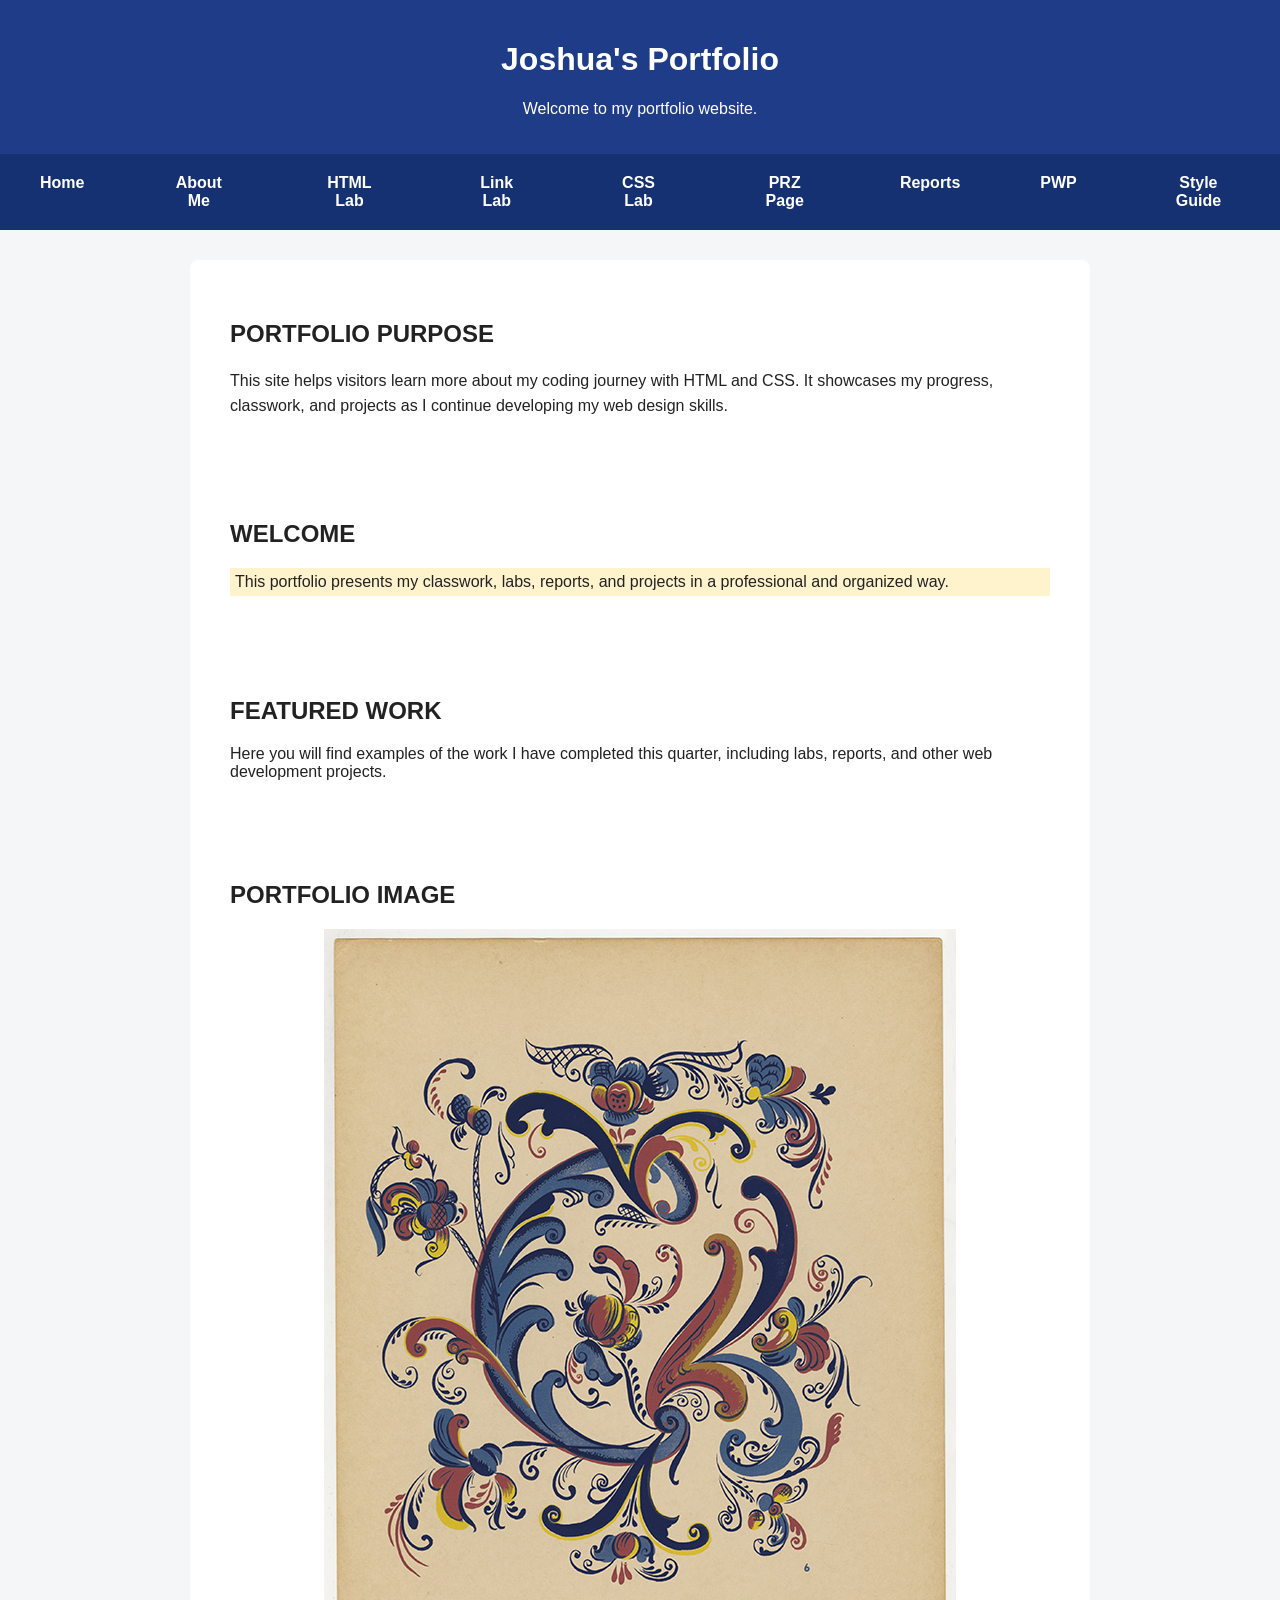
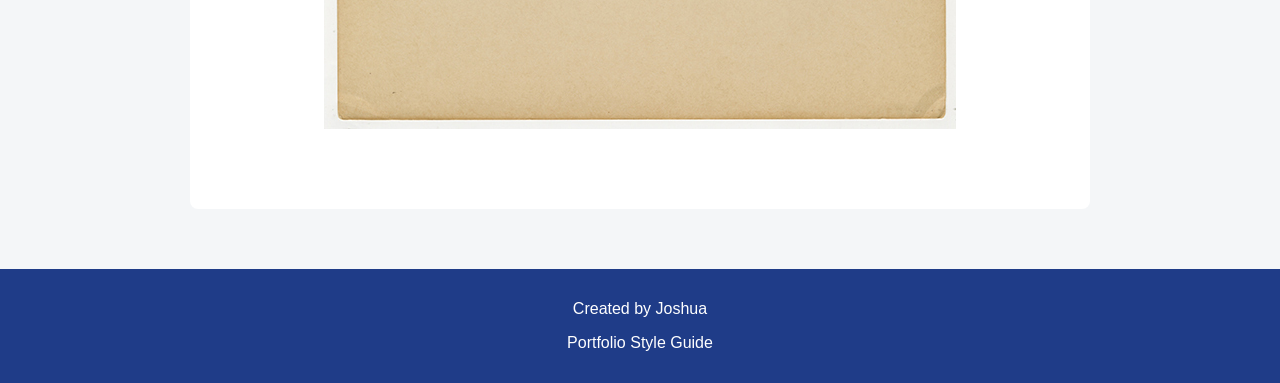
<file: index.html>
<!DOCTYPE html>
<html lang="en">
  <head>
    <meta charset="UTF-8">
    <meta name="viewport" content="width=device-width, initial-scale=1.0">
    <title>My Portfolio</title>
    <meta name="author" content="Joshua">
    <link rel="stylesheet" href="_css/format.css" type="text/css">
    <link rel="stylesheet" href="_css/layout.css" type="text/css">

    <style>
      h2 {
        text-transform: uppercase;
      }

      .highlight {
        background-color: #fff3cd;
        padding: 5px;
      }

      .welcome-text {
        line-height: 1.6;
      }
    </style>
  </head>

  <body>
    <header class="site-header">
      <h1>Joshua's Portfolio</h1>
      <p>Welcome to my portfolio website.</p>
    </header>

    <nav class="nav-bar" aria-label="Main menu">
      <ul>
        <li><a class="nav-link" href="index.html">Home</a></li>
        <li><a class="nav-link" href="about.html">About Me</a></li>
        <li><a class="nav-link" href="labs/html_lab/">HTML Lab</a></li>
        <li><a class="nav-link" href="labs/link_lab/">Link Lab</a></li>
        <li><a class="nav-link" href="labs/lab-css-JoshuaShibu5/">CSS Lab</a></li>
        <li><a class="nav-link" href="https://webapps-cascadia.github.io/lab-site-layout-JoshuaShibu5/">PRZ Page</a></li>
        <li><a class="nav-link" href="reports/">Reports</a></li>
        <li><a class="nav-link" href="pwp/">PWP</a></li>
        <li><a class="nav-link" href="style-guide.html">Style Guide</a></li>
      </ul>
    </nav>

    <main class="main-content">
      <section>
        <h2>Portfolio Purpose</h2>
        <p class="welcome-text">
          This site helps visitors learn more about my coding journey with HTML and CSS.
          It showcases my progress, classwork, and projects as I continue developing my
          web design skills.
        </p>
      </section>

      <section>
        <h2>Welcome</h2>
        <p class="highlight">
          This portfolio presents my classwork, labs, reports, and projects in a
          professional and organized way.
        </p>
      </section>

      <section>
        <h2>Featured Work</h2>
        <p>
          Here you will find examples of the work I have completed this quarter,
          including labs, reports, and other web development projects.
        </p>
      </section>

      <section>
        <h2>Portfolio Image</h2>
        <img src="_images/image.jpg" alt="Portfolio homepage image or screenshot of my work">
      </section>
    </main>

    <footer class="footer">
      <p>Created by Joshua</p>
      <p><a href="style-guide.html">Portfolio Style Guide</a></p>
    </footer>
  </body>
</html>
</file>
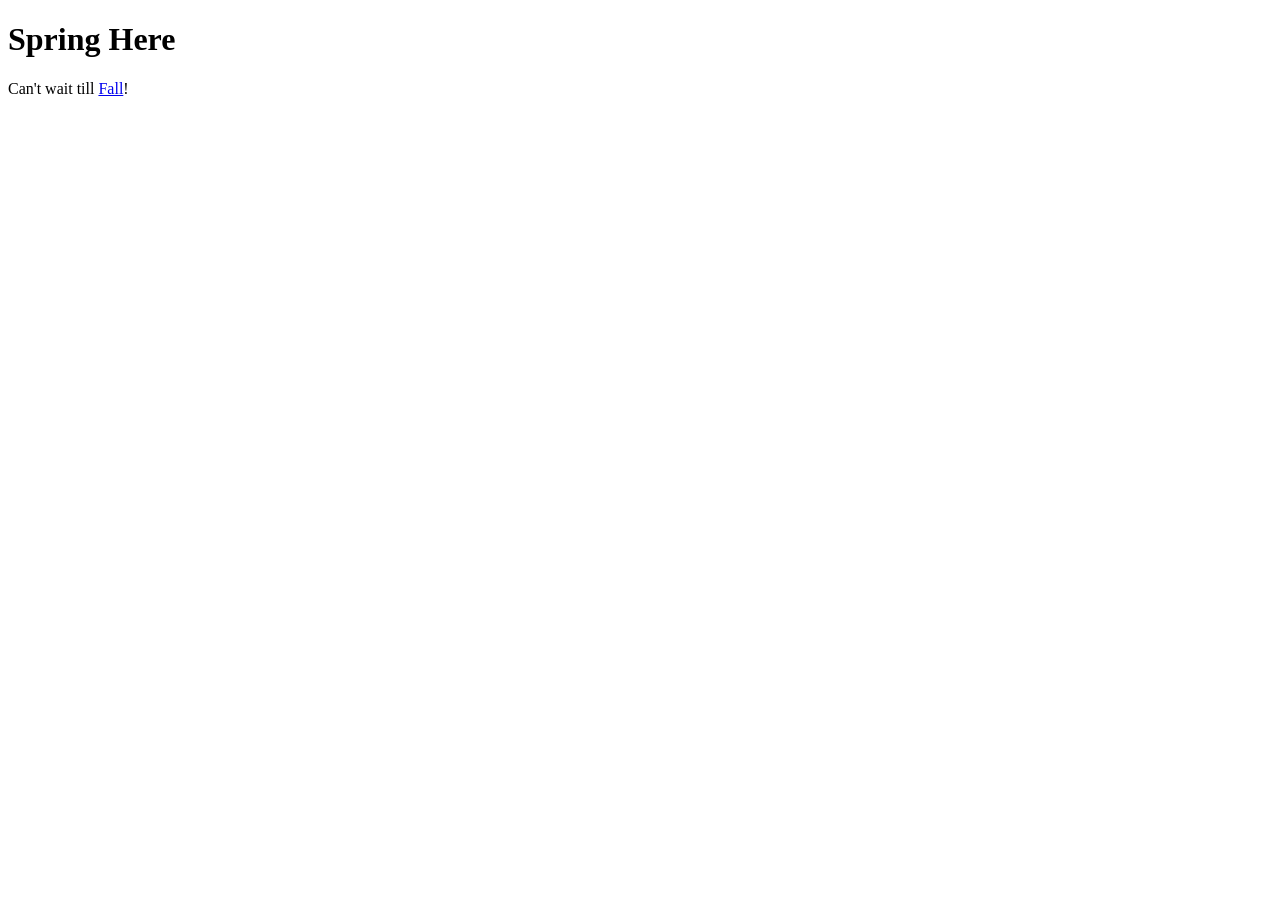
<file: labs/html_lab/index.html>
<!DOCTYPE html>
<html lang="en">
  <head>
     <title>Spring</title> 
    <meta name= "author" content="Joshua">
    <meta charset="utf-8">
    <meta name="viewport" content="width=device-width, initial-scale=1.0">
  </head>
  <body>
      <h1>Spring Here</h1>
   <p>Can't wait till <a href="fall.html">Fall</a>!</p> 
  </body>
</html>
</file>
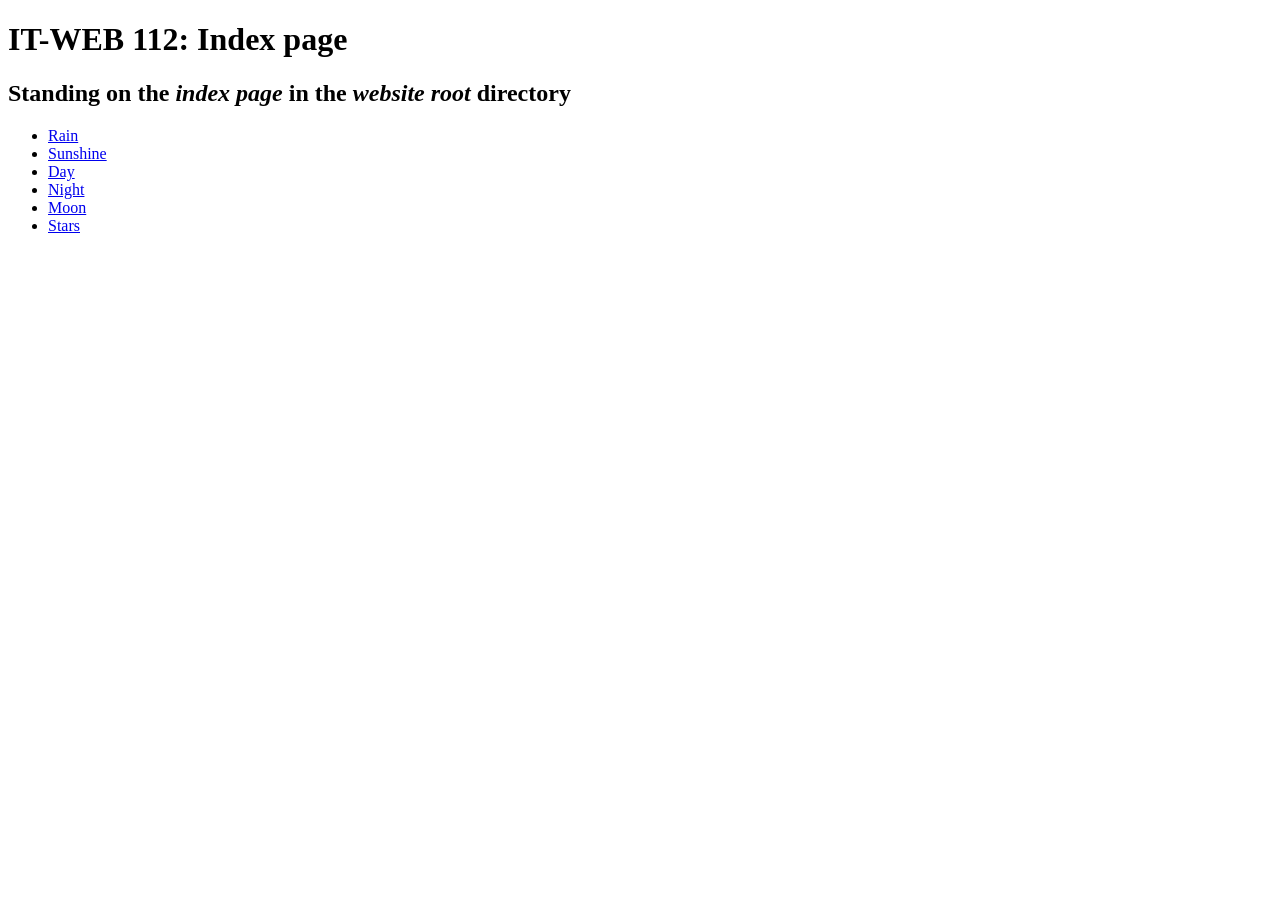
<file: labs/link_lab/index.html>
<!DOCTYPE html>
<html lang="en">
  <head>
    <title>Links Lab</title> <!-- NOTE: This is an HTML comment -->
    <!-- a comment starting with ""TODO" means the code here needs to be changed -->
    <meta name="author" content="Joshua"> <!-- TODO: Update the content attribute with your name -->
    <meta charset="utf-8">
    <meta name="viewport" content="width=device-width, initial-scale=1.0">
  </head>
  <body>
   <h1>IT-WEB 112: Index page</h1>     <!-- TODO: Update both headings (<h1> and <h2>) to fit each page  -->
   <h2>Standing on the <em>index page</em> in the <em>website root</em> directory</h2>
   <ul>
    <li><a href="rain.html">Rain</a></li>     <!-- TODO: replace the # with the proper link for rain.html
    NOTE:  <a href="#"> means "stay on this page" -->
    <li><a href="sunshine.html">Sunshine</a></li> <!-- TODO: replace the # with the proper relative link -->
    <li><a href="red/day.html">Day</a></li>      <!-- TODO: replace the # with the proper relative link -->
    <li><a href="red/night.html">Night</a></li>    <!-- TODO: replace the # with the proper relative link -->
    <li><a href="blue/moon.html">Moon</a></li>     <!-- TODO: replace the # with the proper relative link -->
    <li><a href="blue/stars.html">Stars</a></li>    <!-- TODO: replace the # with the proper relative link -->
   </ul>
  </body>
</html>
</file>
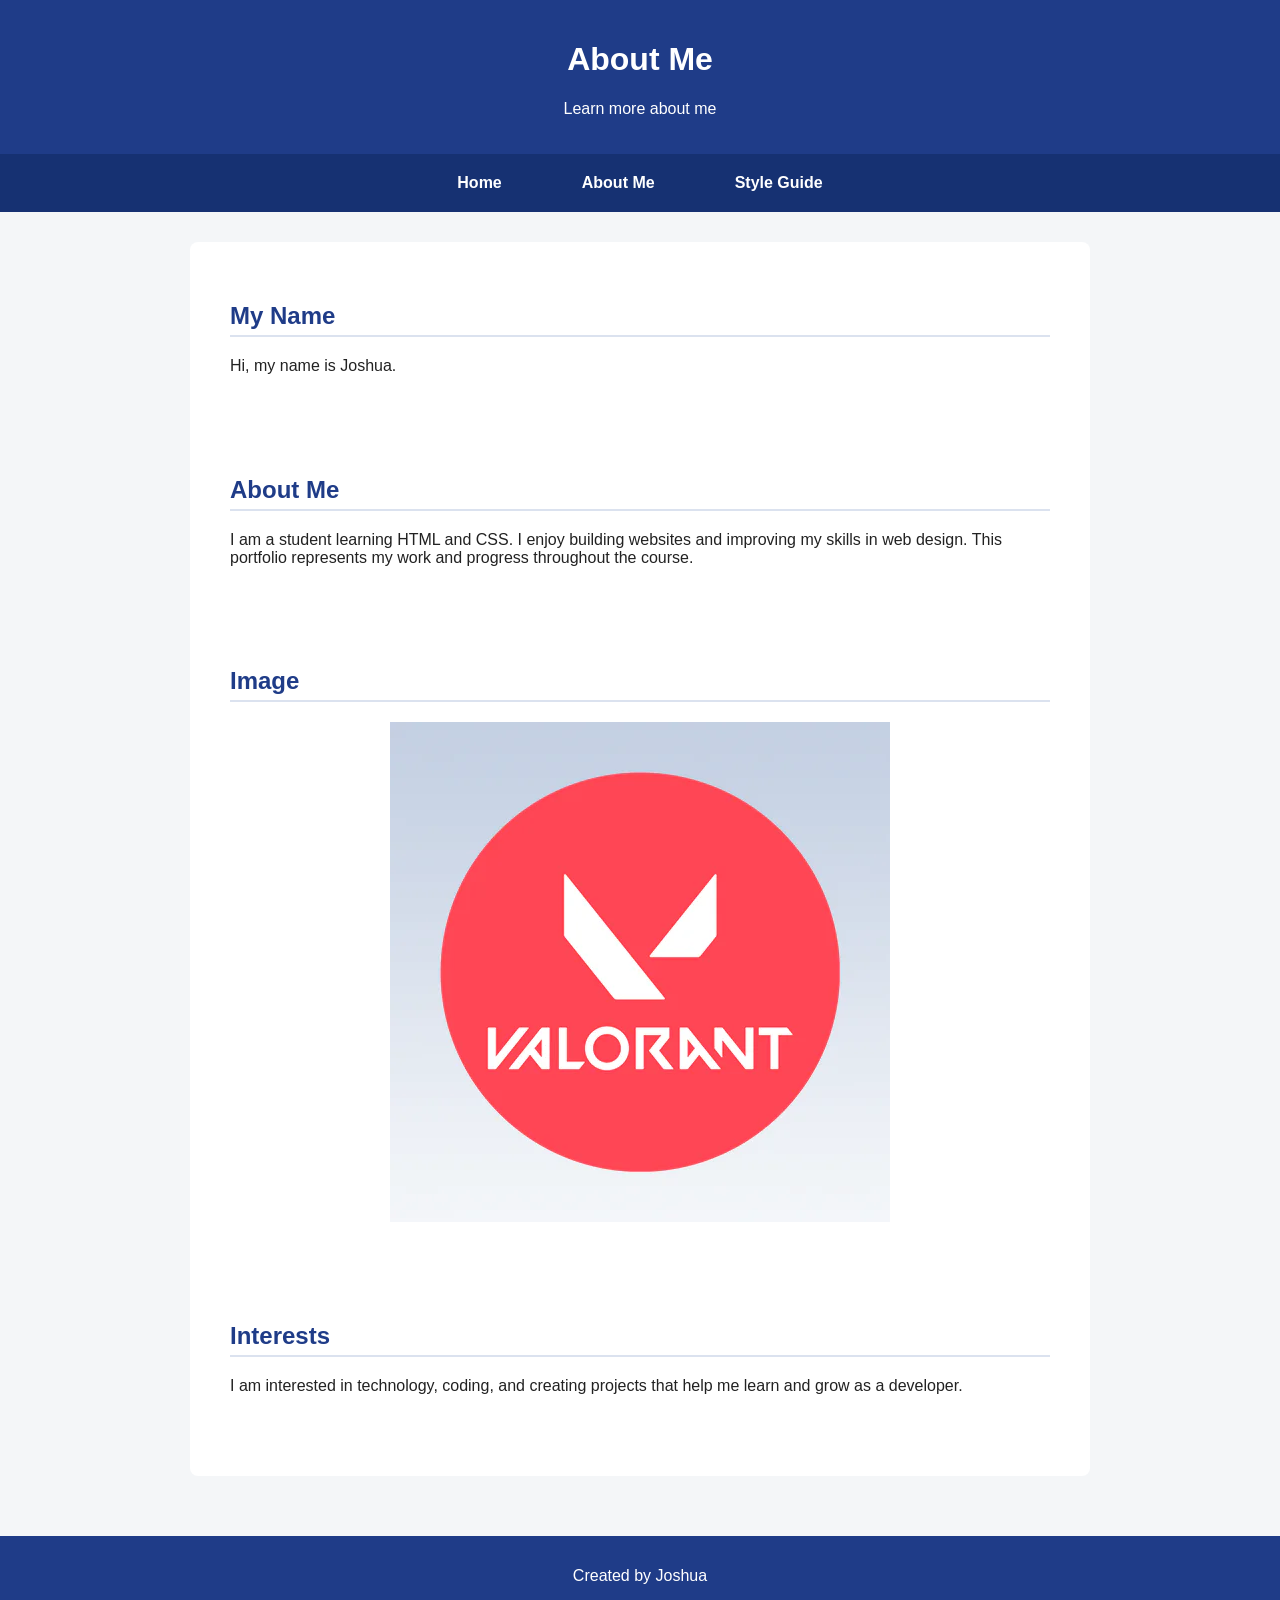
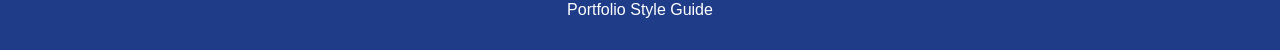
<file: about.html>
<!DOCTYPE html>
<html lang="en">
<head>
  <meta charset="UTF-8">
  <meta name="viewport" content="width=device-width, initial-scale=1.0">
  <title>About Me</title>
  <link rel="stylesheet" href="_css/format.css" type="text/css">
  <link rel="stylesheet" href="_css/layout.css" type="text/css">
</head>

<body>
  <header class="site-header">
    <h1>About Me</h1>
    <p>Learn more about me</p>
  </header>

  <nav class="nav-bar" aria-label="Main menu">
    <ul>
      <li><a class="nav-link" href="index.html">Home</a></li>
      <li><a class="nav-link" href="about.html">About Me</a></li>
      <li><a class="nav-link" href="style-guide.html">Style Guide</a></li>
    </ul>
  </nav>

  <main class="main-content">
    <section>
      <h2 class="section-title">My Name</h2>
      <p>Hi, my name is Joshua.</p>
    </section>

    <section>
      <h2 class="section-title">About Me</h2>
      <p>
        I am a student learning HTML and CSS. I enjoy building websites and
        improving my skills in web design. This portfolio represents my work
        and progress throughout the course.
      </p>
    </section>

    <section>
      <h2 class="section-title">Image</h2>
      <img src="_images/about.webp" alt="Image representing my interests">
    </section>

    <section>
      <h2 class="section-title">Interests</h2>
      <p>
        I am interested in technology, coding, and creating projects that help
        me learn and grow as a developer.
      </p>
    </section>
  </main>

  <footer class="footer">
    <p>Created by Joshua</p>
    <p><a href="style-guide.html">Portfolio Style Guide</a></p>
  </footer>
</body>
</html>
</file>
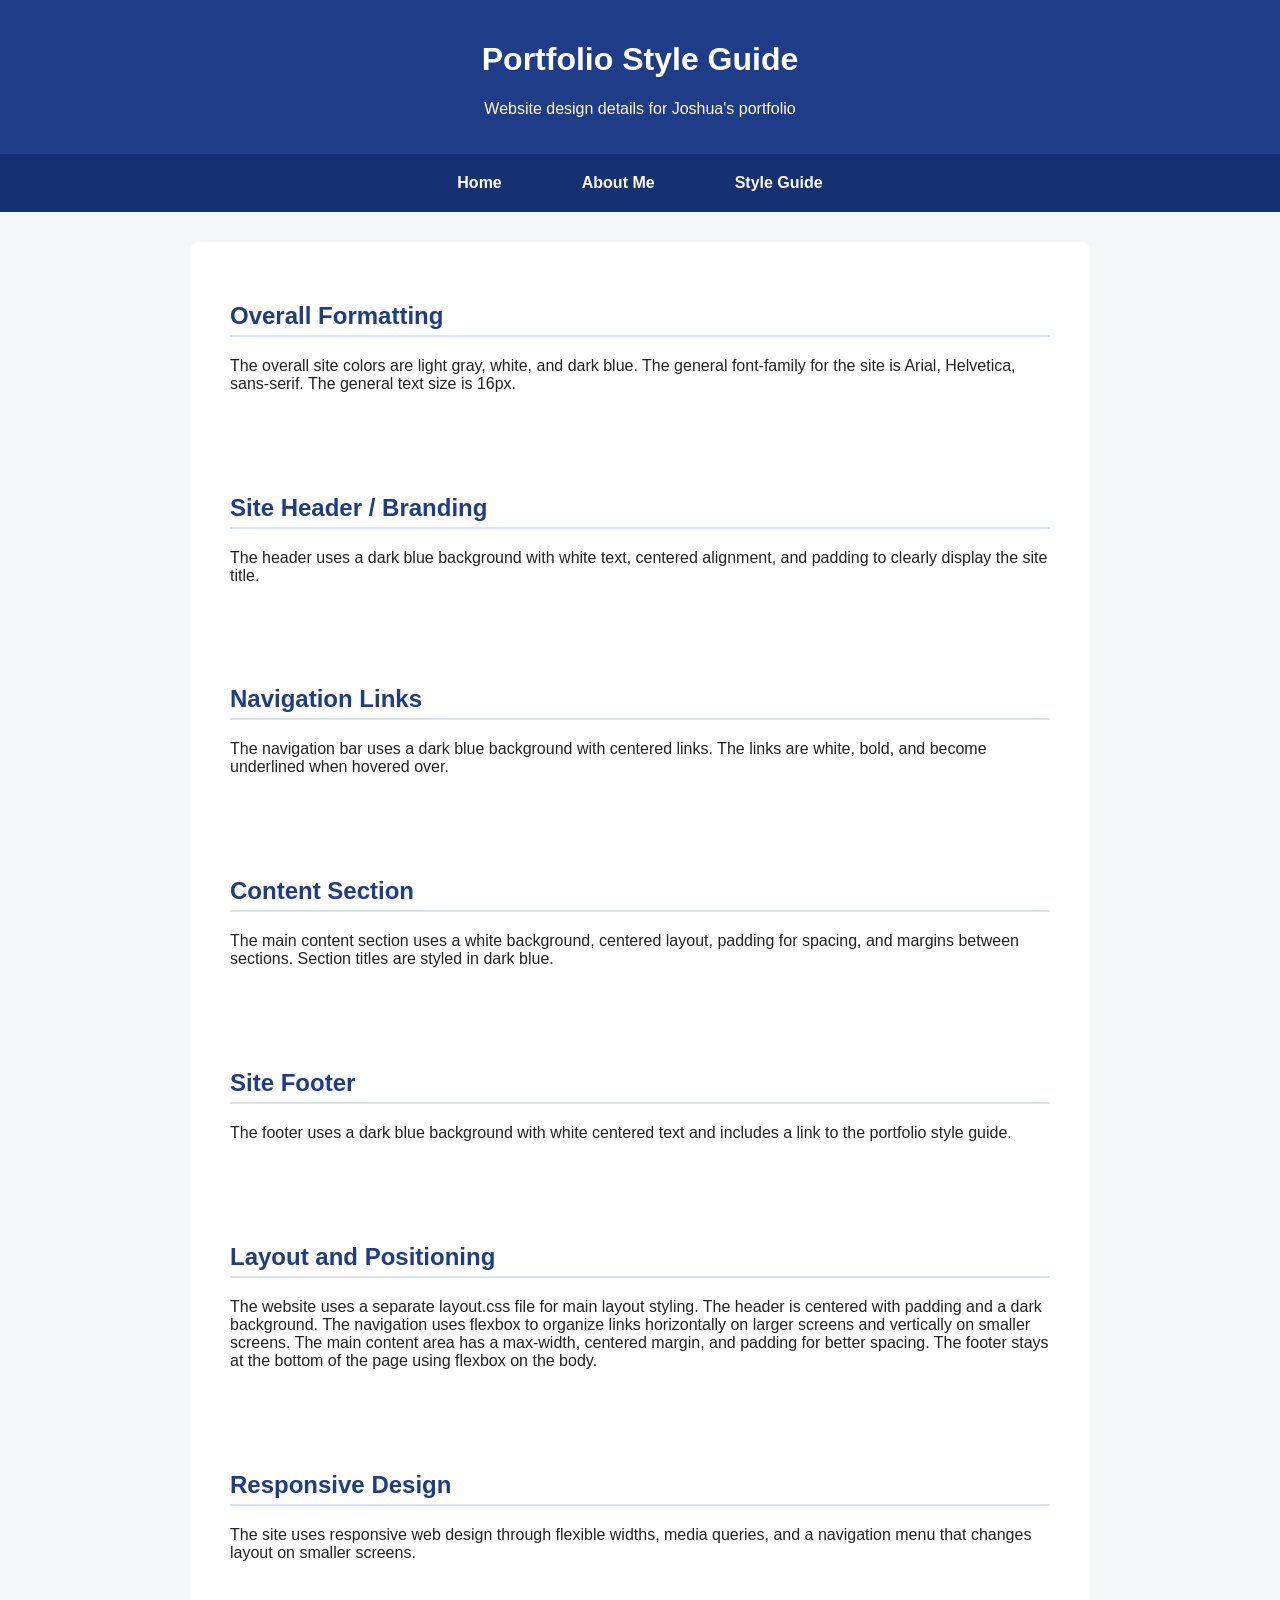
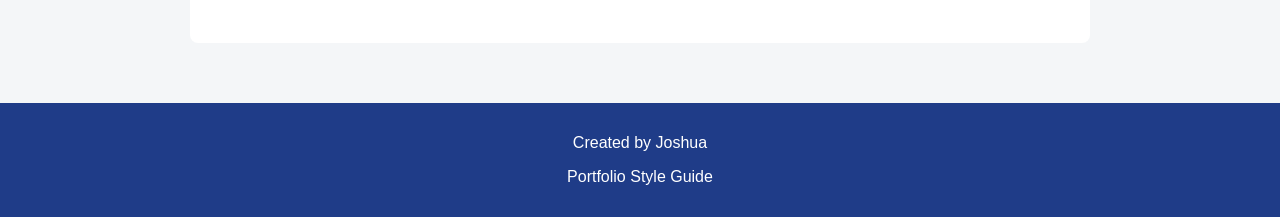
<file: style-guide.html>
<!DOCTYPE html>
<html lang="en">
<head>
  <meta charset="UTF-8">
  <meta name="viewport" content="width=device-width, initial-scale=1.0">
  <title>Portfolio Style Guide</title>
  <link rel="stylesheet" href="_css/format.css" type="text/css">
  <link rel="stylesheet" href="_css/layout.css" type="text/css">
</head>

<body>
  <header class="site-header">
    <h1>Portfolio Style Guide</h1>
    <p>Website design details for Joshua's portfolio</p>
  </header>

  <nav class="nav-bar" aria-label="Main menu">
    <ul>
      <li><a class="nav-link" href="index.html">Home</a></li>
      <li><a class="nav-link" href="about.html">About Me</a></li>
      <li><a class="nav-link" href="style-guide.html">Style Guide</a></li>
    </ul>
  </nav>

  <main class="main-content">
    
    <section>
      <h2 class="section-title">Overall Formatting</h2>
      <p>
        The overall site colors are light gray, white, and dark blue. The general
        font-family for the site is Arial, Helvetica, sans-serif. The general text
        size is 16px.
      </p>
    </section>

    <section>
      <h2 class="section-title">Site Header / Branding</h2>
      <p>
        The header uses a dark blue background with white text, centered alignment,
        and padding to clearly display the site title.
      </p>
    </section>

    <section>
      <h2 class="section-title">Navigation Links</h2>
      <p>
        The navigation bar uses a dark blue background with centered links. The links
        are white, bold, and become underlined when hovered over.
      </p>
    </section>

    <section>
      <h2 class="section-title">Content Section</h2>
      <p>
        The main content section uses a white background, centered layout, padding for
        spacing, and margins between sections. Section titles are styled in dark blue.
      </p>
    </section>

    <section>
      <h2 class="section-title">Site Footer</h2>
      <p>
        The footer uses a dark blue background with white centered text and includes
        a link to the portfolio style guide.
      </p>
    </section>

    <section>


  <h2 class="section-title" >Layout and Positioning</h2>
  <p>
    The website uses a separate layout.css file for main layout styling.
    The header is centered with padding and a dark background. The navigation
    uses flexbox to organize links horizontally on larger screens and vertically
    on smaller screens. The main content area has a max-width, centered margin,
    and padding for better spacing. The footer stays at the bottom of the page
    using flexbox on the body.
  </p>
</section>

<section>
  <h2 class="section-title">Responsive Design</h2>
  <p>
    The site uses responsive web design through flexible widths, media queries,
    and a navigation menu that changes layout on smaller screens.
  </p>
</section>

  </main>

  <footer class="footer">
    <p>Created by Joshua</p>
    <p><a href="style-guide.html">Portfolio Style Guide</a></p>
  </footer>
</body>
</html>
</file>
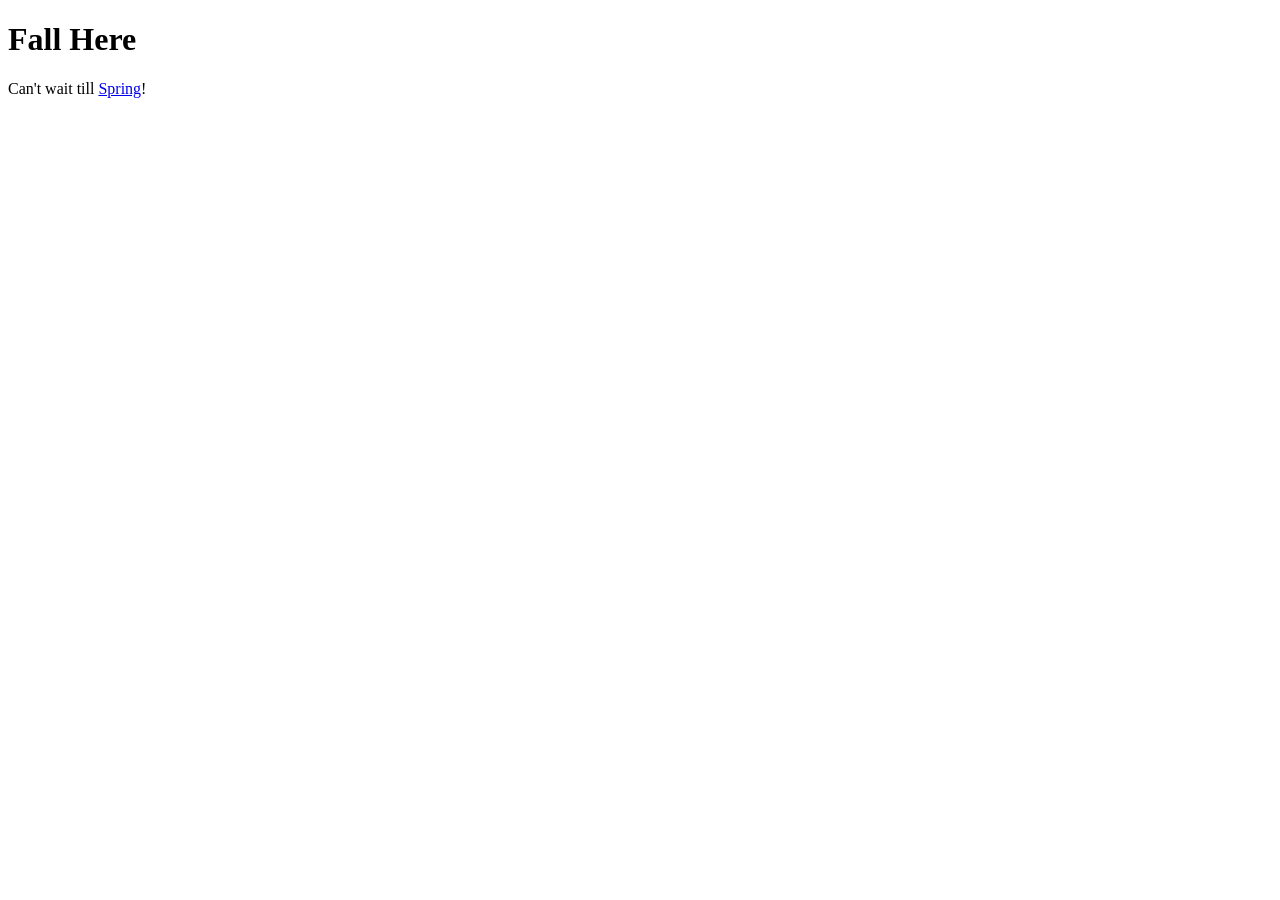
<file: labs/html_lab/fall.html>
<!DOCTYPE html>
<html lang="en">
  <head>
    <title>Fall</title>
    <meta name= "author" content="Joshua">
    <meta charset="utf-8">
    <meta name="viewport" content="width=device-width, initial-scale=1.0">
  </head>
  <body>
    <h1>Fall Here</h1>
   <p>Can't wait till <a href="index.html">Spring</a>!</p>  
  </body>
</html>
</file>
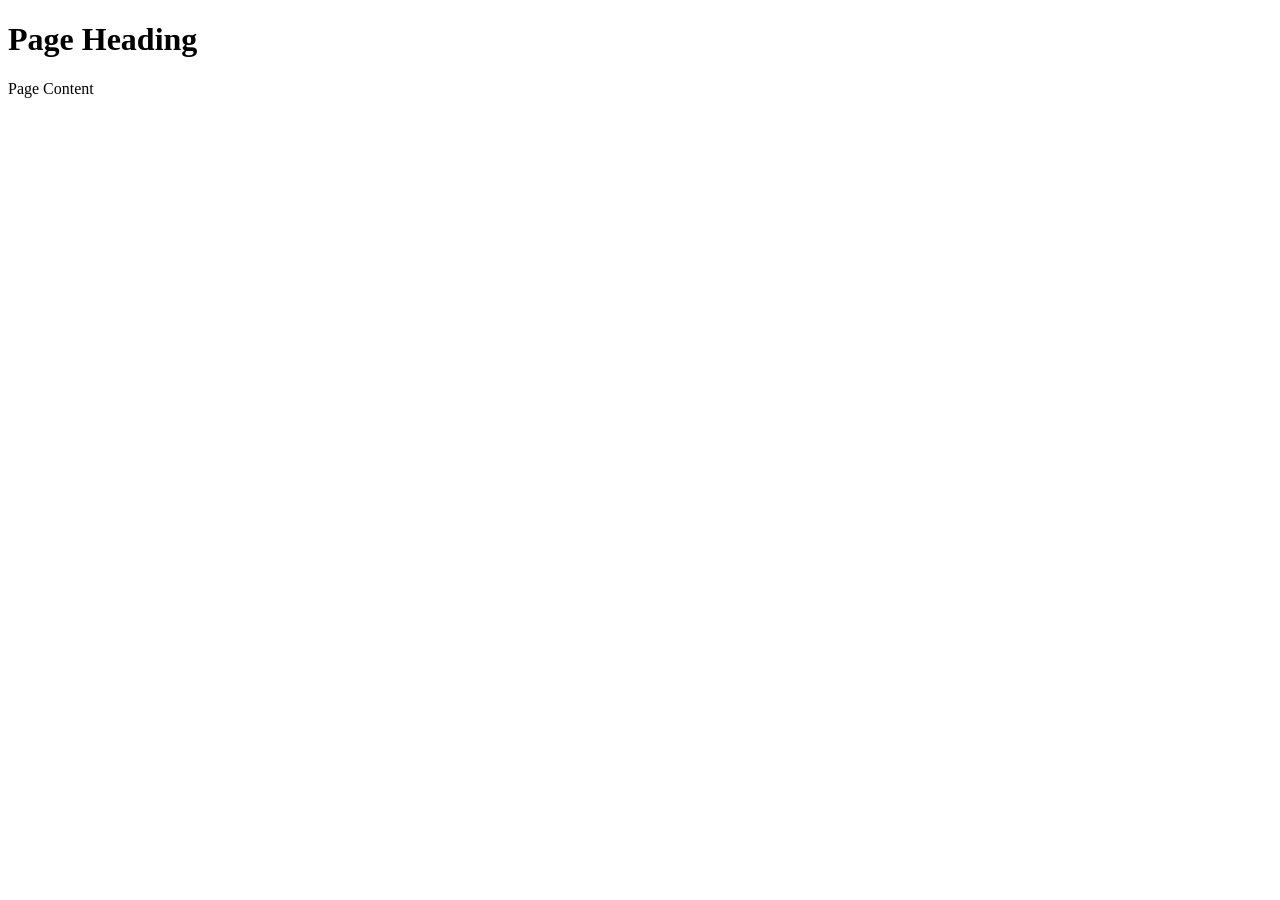
<file: labs/html_lab/template.html>
<!DOCTYPE html>
<html lang="en">
  <head>
    <title>HTML Template  change to your page title</title>
    <meta name= "author" content="Joshua">
    <meta charset="utf-8">
    <meta name="viewport" content="width=device-width, initial-scale=1.0">
  </head>
  <body>
    <h1>Page Heading</h1>
    <p>Page Content</p>
  </body>
</html>
</file>
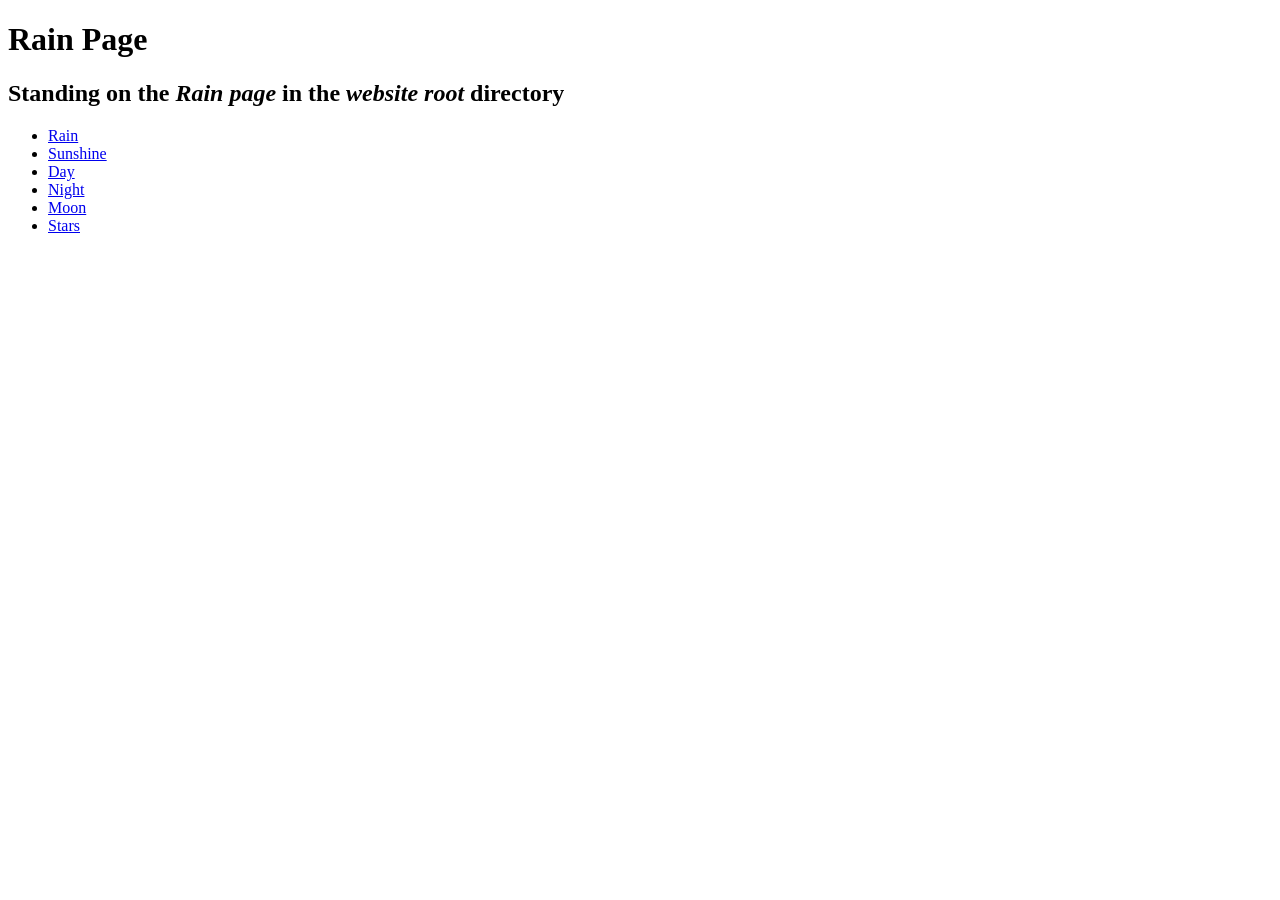
<file: labs/link_lab/rain.html>
<!DOCTYPE html>
<html lang="en">
  <head>
    <title>Links Lab</title> <!-- NOTE: This is an HTML comment -->
    <!-- a comment starting with ""TODO" means the code here needs to be changed -->
    <meta name="author" content="Joshua"> <!-- TODO: Update the content attribute with your name -->
    <meta charset="utf-8">
    <meta name="viewport" content="width=device-width, initial-scale=1.0">
  </head>
  <body>
   <h1>Rain Page</h1>     <!-- TODO: Update both headings (<h1> and <h2>) to fit each page  -->
   <h2>Standing on the <em>Rain page</em> in the <em>website root</em> directory</h2>
   <ul>
    <li><a href="rain.html">Rain</a></li>     <!-- TODO: replace the # with the proper link for rain.html
    NOTE:  <a href="#"> means "stay on this page" -->
    <li><a href="sunshine.html">Sunshine</a></li> <!-- TODO: replace the # with the proper relative link -->
    <li><a href="red/day.html">Day</a></li>      <!-- TODO: replace the # with the proper relative link -->
    <li><a href="red/night.html">Night</a></li>    <!-- TODO: replace the # with the proper relative link -->
    <li><a href="blue/moon.html">Moon</a></li>     <!-- TODO: replace the # with the proper relative link -->
    <li><a href="blue/stars.html">Stars</a></li>    <!-- TODO: replace the # with the proper relative link -->
   </ul>
  </body>
</html>
</file>
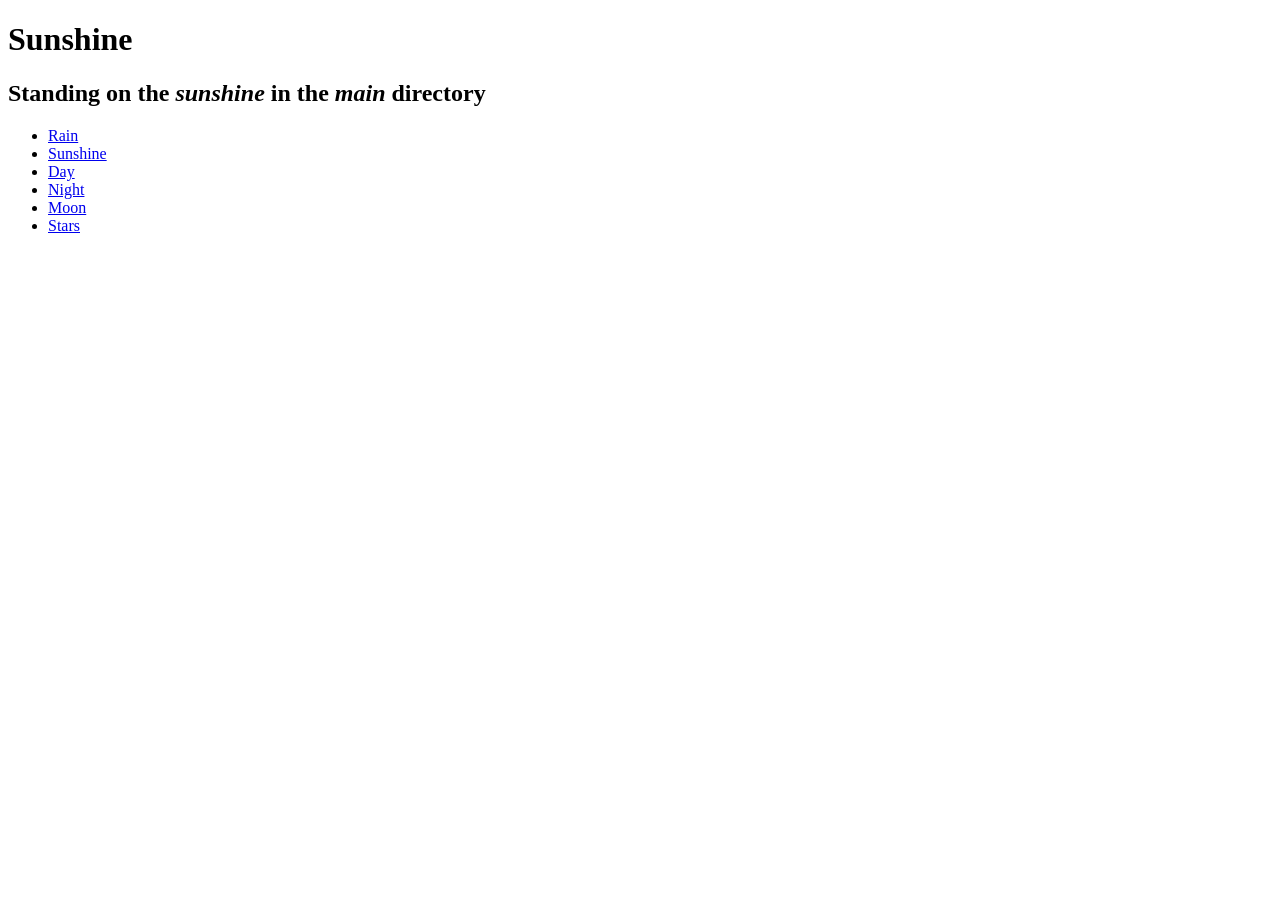
<file: labs/link_lab/.github/sunshine.html>
<!DOCTYPE html>
<html lang="en">
  <head>
    <title>Links Lab</title> <!-- NOTE: This is an HTML comment -->
    <!-- a comment starting with ""TODO" means the code here needs to be changed -->
    <meta name="author" content="Joshua"> <!-- TODO: Update the content attribute with your name -->
    <meta charset="utf-8">
    <meta name="viewport" content="width=device-width, initial-scale=1.0">
  </head>
  <body>
   <h1>Sunshine </h1>     <!-- TODO: Update both headings (<h1> and <h2>) to fit each page  -->
   <h2>Standing on the <em>sunshine </em> in the <em>main</em> directory</h2>
   <ul>
    <li><a href="rain.html">Rain</a></li>     <!-- TODO: replace the # with the proper link for rain.html
    NOTE:  <a href="#"> means "stay on this page" -->
    <li><a href="sunshine.html">Sunshine</a></li> <!-- TODO: replace the # with the proper relative link -->
    <li><a href="red/day.html">Day</a></li>      <!-- TODO: replace the # with the proper relative link -->
    <li><a href="red/night.html">Night</a></li>    <!-- TODO: replace the # with the proper relative link -->
    <li><a href="blue/moon.html">Moon</a></li>     <!-- TODO: replace the # with the proper relative link -->
    <li><a href="blue/stars.html">Stars</a></li>    <!-- TODO: replace the # with the proper relative link -->
   </ul>
  </body>
</html>
</file>
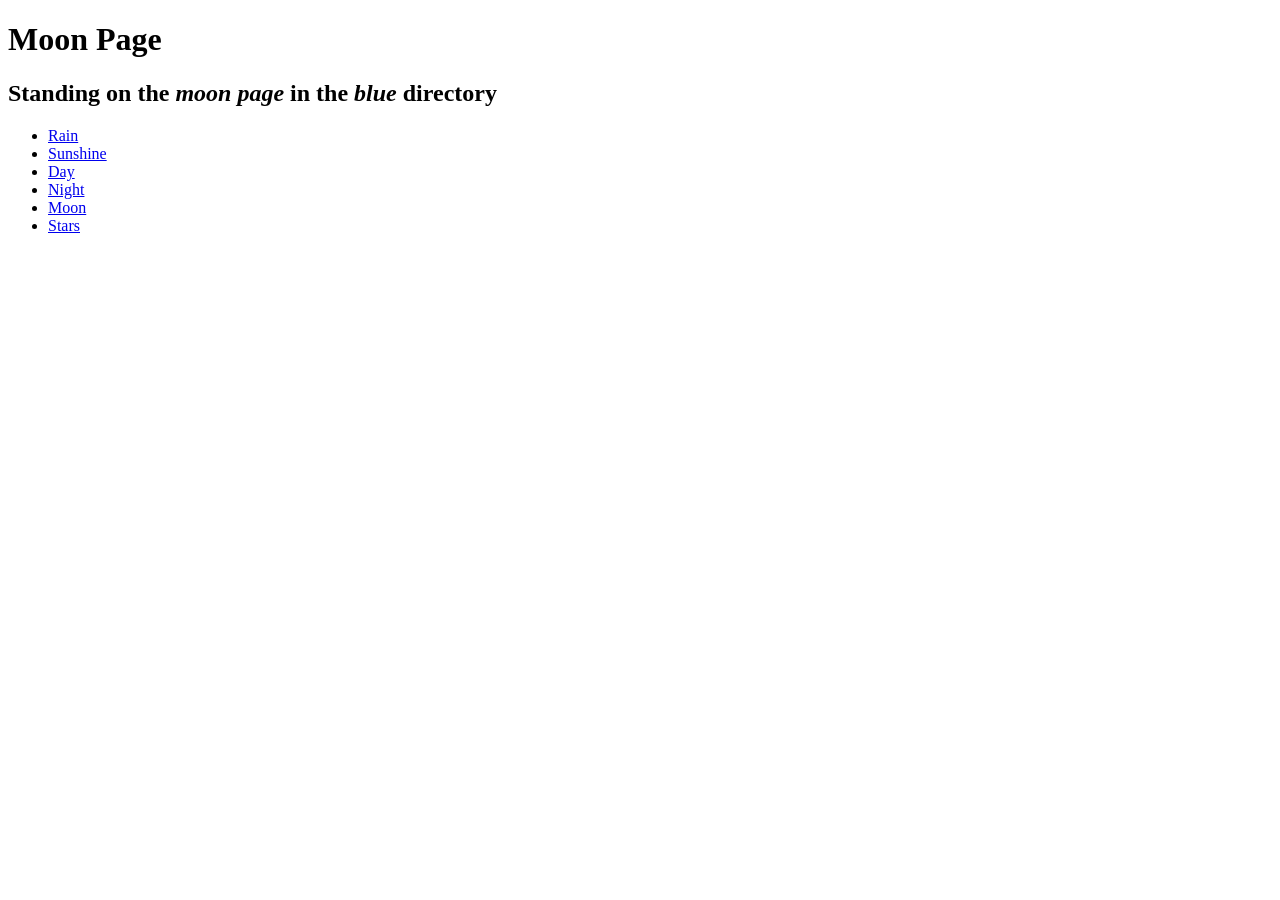
<file: labs/link_lab/blue/moon.html>
<!DOCTYPE html>
<html lang="en">
  <head>
    <title>Links Lab</title> <!-- NOTE: This is an HTML comment -->
    <!-- a comment starting with ""TODO" means the code here needs to be changed -->
    <meta name="author" content="Joshua"> <!-- TODO: Update the content attribute with your name -->
    <meta charset="utf-8">
    <meta name="viewport" content="width=device-width, initial-scale=1.0">
  </head>
  <body>
   <h1>Moon Page</h1>     <!-- TODO: Update both headings (<h1> and <h2>) to fit each page  -->
   <h2>Standing on the <em>moon page</em> in the <em>blue</em> directory</h2>
   <ul>
    <li><a href="../rain.html">Rain</a></li>     <!-- TODO: replace the # with the proper link for rain.html
    NOTE:  <a href="#"> means "stay on this page" -->
    <li><a href="../sunshine.html">Sunshine</a></li> <!-- TODO: replace the # with the proper relative link -->
    <li><a href="../red/day.html">Day</a></li>      <!-- TODO: replace the # with the proper relative link -->
    <li><a href="../red/night.html">Night</a></li>    <!-- TODO: replace the # with the proper relative link -->
    <li><a href="moon.html">Moon</a></li>     <!-- TODO: replace the # with the proper relative link -->
    <li><a href="stars.html">Stars</a></li>    <!-- TODO: replace the # with the proper relative link -->
   </ul>
  </body>
</html>
</file>
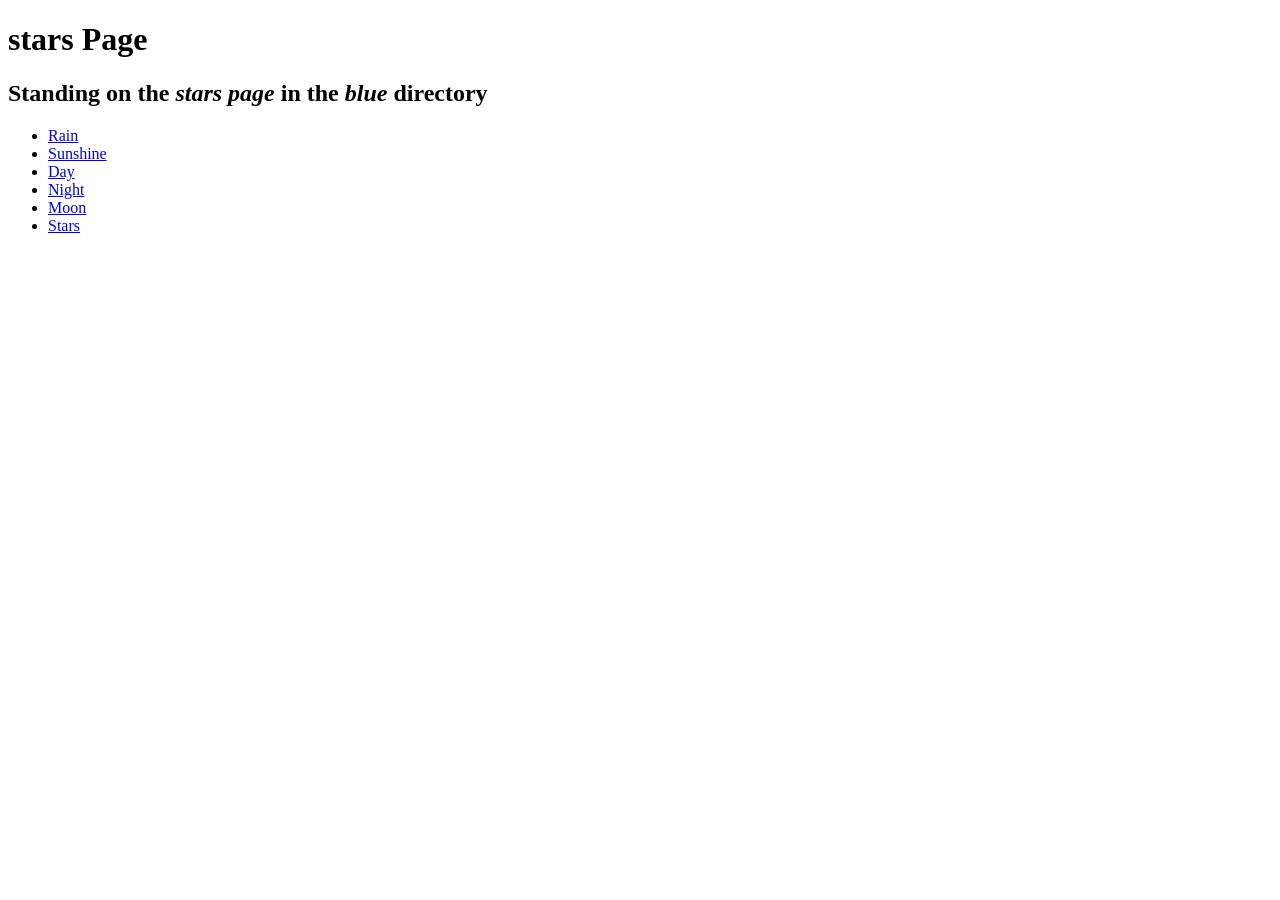
<file: labs/link_lab/blue/stars.html>
<!DOCTYPE html>
<html lang="en">
  <head>
    <title>Links Lab</title> <!-- NOTE: This is an HTML comment -->
    <!-- a comment starting with ""TODO" means the code here needs to be changed -->
    <meta name="author" content="Joshua"> <!-- TODO: Update the content attribute with your name -->
    <meta charset="utf-8">
    <meta name="viewport" content="width=device-width, initial-scale=1.0">
  </head>
  <body>
   <h1>stars Page</h1>     <!-- TODO: Update both headings (<h1> and <h2>) to fit each page  -->
   <h2>Standing on the <em>stars page</em> in the <em>blue</em> directory</h2>
   <ul>
    <li><a href="../rain.html">Rain</a></li>     <!-- TODO: replace the # with the proper link for rain.html
    NOTE:  <a href="#"> means "stay on this page" -->
    <li><a href="../sunshine.html">Sunshine</a></li> <!-- TODO: replace the # with the proper relative link -->
    <li><a href="../red/day.html">Day</a></li>      <!-- TODO: replace the # with the proper relative link -->
    <li><a href="../red/night.html">Night</a></li>    <!-- TODO: replace the # with the proper relative link -->
    <li><a href="moon.html">Moon</a></li>     <!-- TODO: replace the # with the proper relative link -->
    <li><a href="stars.html">Stars</a></li>    <!-- TODO: replace the # with the proper relative link -->
   </ul>
  </body>
</html>
</file>
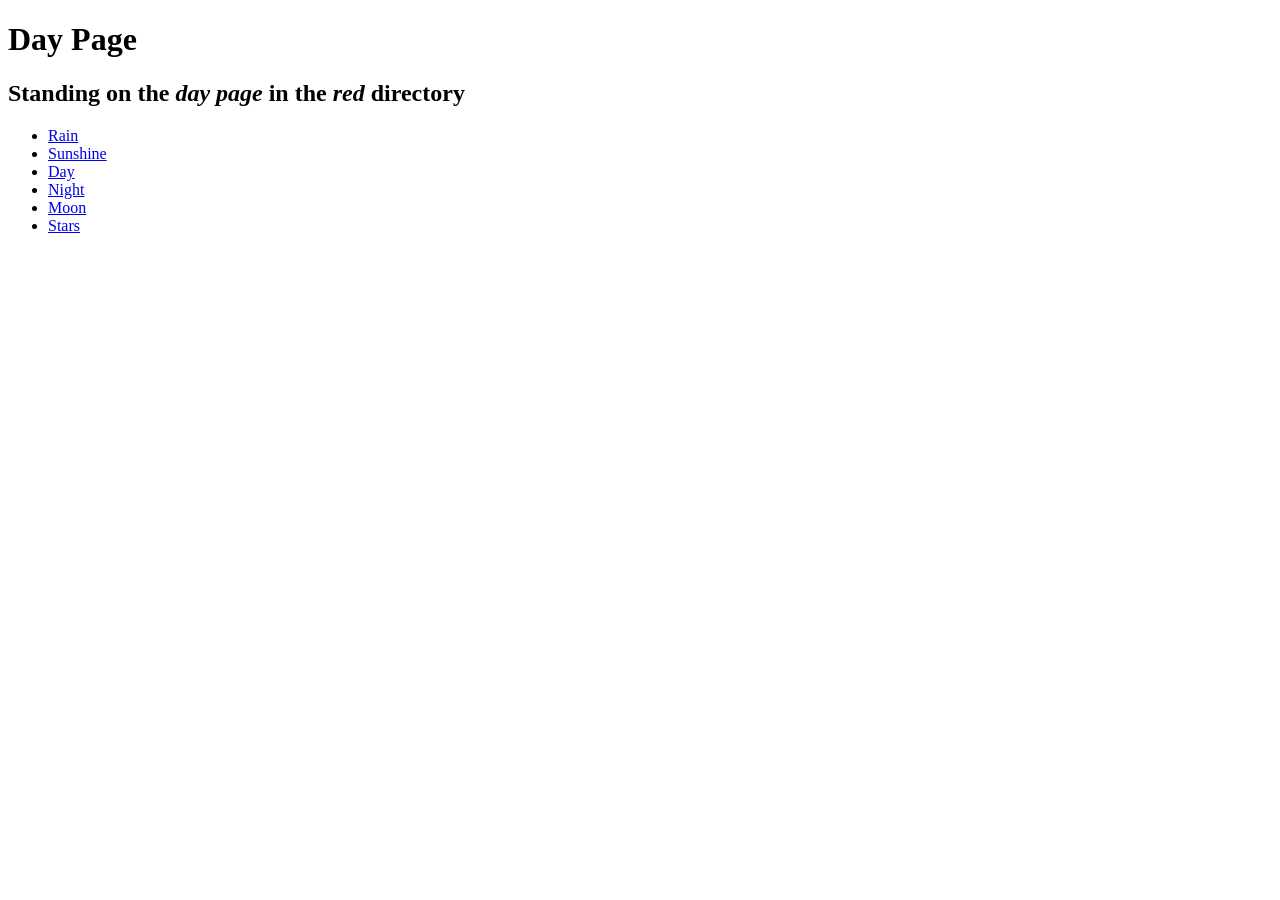
<file: labs/link_lab/red/day.html>
<!DOCTYPE html>
<html lang="en">
  <head>
    <title>Links Lab</title> <!-- NOTE: This is an HTML comment -->
    <!-- a comment starting with ""TODO" means the code here needs to be changed -->
    <meta name="author" content="Joshua"> <!-- TODO: Update the content attribute with your name -->
    <meta charset="utf-8">
    <meta name="viewport" content="width=device-width, initial-scale=1.0">
  </head>
  <body>
   <h1>Day Page</h1>     <!-- TODO: Update both headings (<h1> and <h2>) to fit each page  -->
   <h2>Standing on the <em>day page</em> in the <em>red</em> directory</h2>
   <ul>
    <li><a href="../rain.html">Rain</a></li>     <!-- TODO: replace the # with the proper link for rain.html
    NOTE:  <a href="#"> means "stay on this page" -->
    <li><a href="../sunshine.html">Sunshine</a></li> <!-- TODO: replace the # with the proper relative link -->
    <li><a href="day.html">Day</a></li>      <!-- TODO: replace the # with the proper relative link -->
    <li><a href="night.html">Night</a></li>    <!-- TODO: replace the # with the proper relative link -->
    <li><a href="../blue/moon.html">Moon</a></li>     <!-- TODO: replace the # with the proper relative link -->
    <li><a href="../blue/stars.html">Stars</a></li>    <!-- TODO: replace the # with the proper relative link -->
   </ul>
  </body>
</html>
</file>
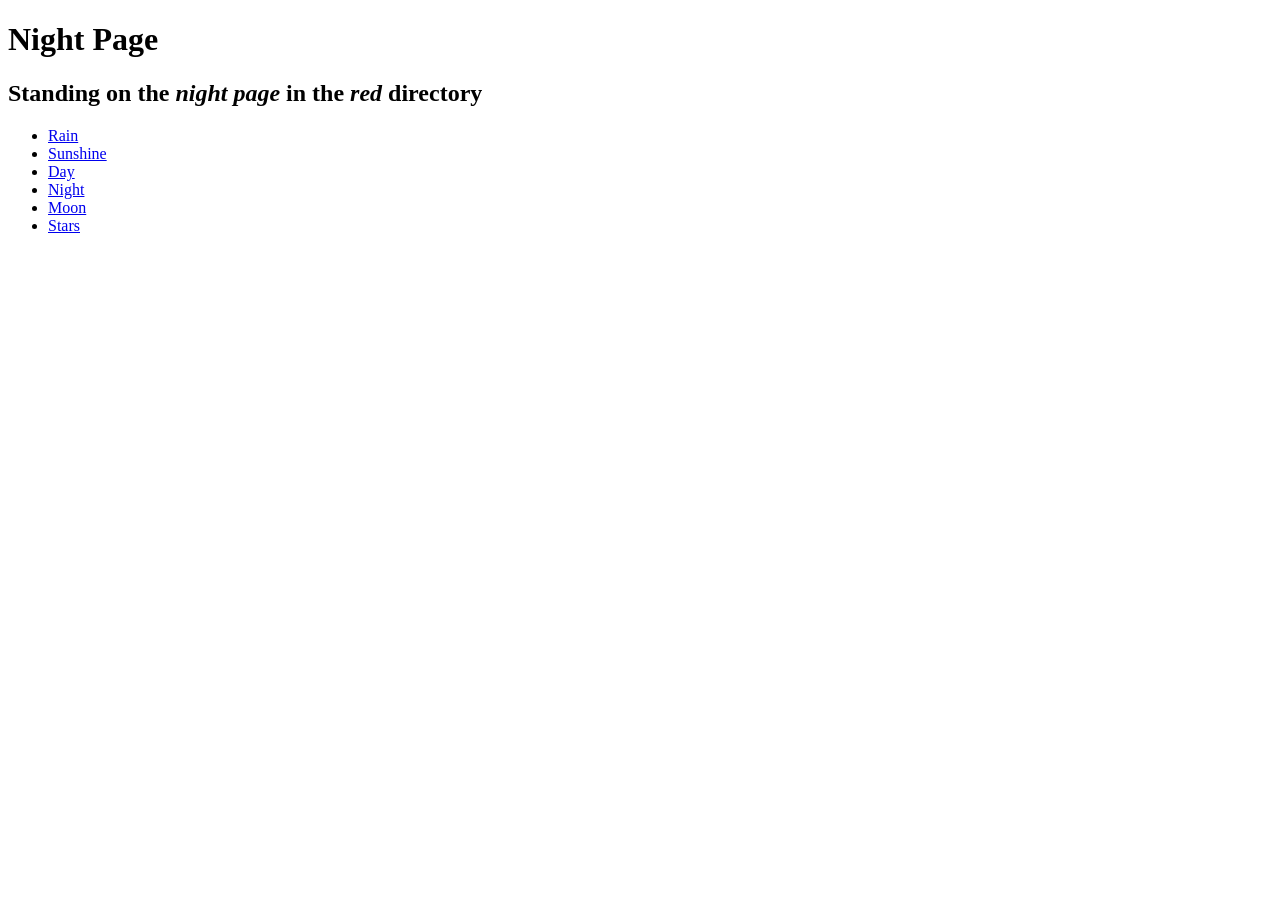
<file: labs/link_lab/red/night.html>
<!DOCTYPE html>
<html lang="en">
  <head>
    <title>Links Lab</title> <!-- NOTE: This is an HTML comment -->
    <!-- a comment starting with ""TODO" means the code here needs to be changed -->
    <meta name="author" content="Joshua"> <!-- TODO: Update the content attribute with your name -->
    <meta charset="utf-8">
    <meta name="viewport" content="width=device-width, initial-scale=1.0">
  </head>
  <body>
   <h1>Night Page</h1>     <!-- TODO: Update both headings (<h1> and <h2>) to fit each page  -->
   <h2>Standing on the <em>night page</em> in the <em>red</em> directory</h2>
   <ul>
    <li><a href="../rain.html">Rain</a></li>     <!-- TODO: replace the # with the proper link for rain.html
    NOTE:  <a href="#"> means "stay on this page" -->
    <li><a href="../sunshine.html">Sunshine</a></li> <!-- TODO: replace the # with the proper relative link -->
    <li><a href="day.html">Day</a></li>      <!-- TODO: replace the # with the proper relative link -->
    <li><a href="night.html">Night</a></li>    <!-- TODO: replace the # with the proper relative link -->
    <li><a href="../blue/moon.html">Moon</a></li>     <!-- TODO: replace the # with the proper relative link -->
    <li><a href="../blue/stars.html">Stars</a></li>    <!-- TODO: replace the # with the proper relative link -->
   </ul>
  </body>
</html>
</file>
<file: _css/format.css>
body {
  font-family: Arial, Helvetica, sans-serif;
  background-color: #f4f6f8;
  color: #222;
  margin: 0;
  padding: 0;
}

.site-header {
  background-color: #1f3c88;
  color: white;
  padding: 20px;
  text-align: center;
}

.site-title {
  font-size: 36px;
  margin: 0;
}

.nav-bar {
  background-color: #163172;
  padding: 10px;
  text-align: center;
}

.nav-bar ul {
  list-style-type: none;
  margin: 0;
  padding: 0;
}

.nav-bar li {
  display: inline-block;
  margin: 0 15px;
}

.nav-link {
  color: white;
  text-decoration: none;
  font-weight: bold;
}

.nav-link:hover {
  text-decoration: underline;
}

.main-content {
  max-width: 900px;
  margin: 30px auto;
  padding: 20px;
  background-color: white;
  border-radius: 8px;
}

section {
  margin-bottom: 25px;
}

.section-title {
  color: #1f3c88;
  border-bottom: 2px solid #dbe2ef;
  padding-bottom: 5px;
}

.project-card {
  background-color: #eaf2ff;
  padding: 15px;
  margin-bottom: 20px;
  border-left: 5px solid #1f3c88;
}

.profile-image {
  width: 180px;
  border-radius: 10px;
  display: block;
  margin: 20px auto;
}

img {
  max-width: 100%;
  height: auto;
  display: block;
  margin: 15px auto;
}

.footer {
  background-color: #1f3c88;
  color: white;
  text-align: center;
  padding: 15px;
  margin-top: 30px;
}

.footer a {
  color: white;
  text-decoration: none;
}

.footer a:hover {
  text-decoration: underline;
}
</file>
<file: _css/layout.css>
/* Layout Styles */

* {
  box-sizing: border-box;
}

body {
  margin: 0;
  font-family: Arial, sans-serif;
  display: flex;
  flex-direction: column;
  min-height: 100vh;
}

header {
  padding: 30px;
  text-align: center;
  background-color: #222;
  color: white;
}

nav {
  background-color: #444;
  padding: 10px;
}

nav ul {
  display: flex;
  justify-content: center;
  gap: 20px;
  list-style: none;
  margin: 0;
  padding: 0;
}

nav a {
  color: white;
  text-decoration: none;
  padding: 10px 15px;
  display: block;
}

nav a:hover {
  background-color: #666;
  border-radius: 5px;
}

nav ul {
  display: flex;
  justify-content: center;
} 

main {
  flex: 1;
  max-width: 1000px;
  width: 90%;
  margin: 30px auto;
  padding: 20px;
}

section {
  margin-bottom: 25px;
  padding: 20px;
  background-color: white;
  border-radius: 8px;
}

footer {
  text-align: center;
  padding: 20px;
  background-color: #222;
  color: white;
}

/* Responsive Web Design */

@media screen and (max-width: 700px) {
  nav ul {
    flex-direction: column;
    align-items: center;
  }

  main {
    width: 95%;
    padding: 10px;
  }

  header {
    padding: 20px;
  }
}
</file>
